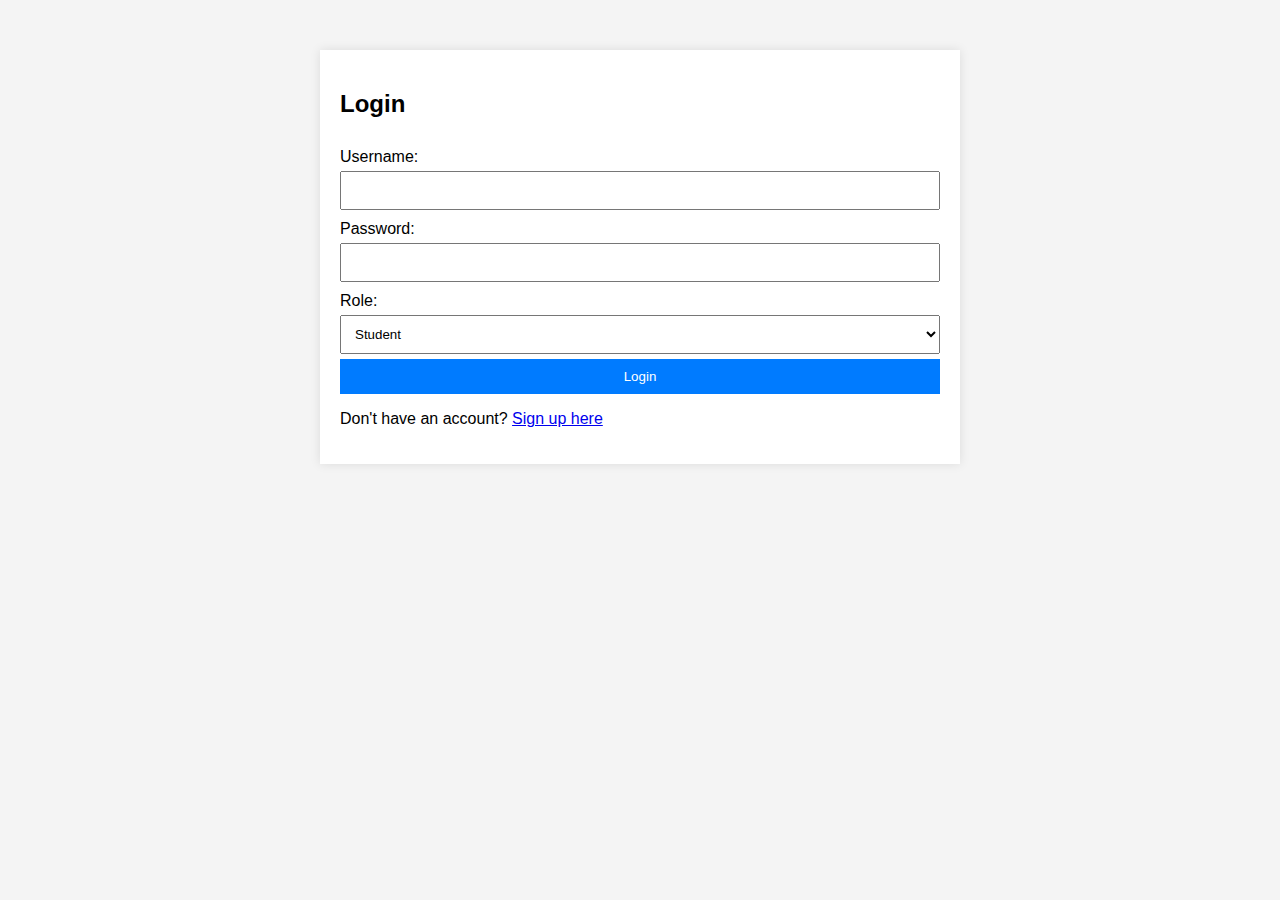
<file: FrontEnd/index.html>
<!DOCTYPE html>
<html lang="en">
<head>
  <meta charset="UTF-8">
  <meta name="viewport" content="width=device-width, initial-scale=1.0">
  <title>Login - JWT Auth App</title>
  <link rel="stylesheet" href="css/style.css">
</head>
<body>
  <div id="login-container">
    <h2>Login</h2>
    <form id="login-form">
      <label for="username">Username:</label>
      <input type="text" id="username" name="username" required>
      <label for="password">Password:</label>
      <input type="password" id="password" name="password" required>
      <label for="role">Role:</label>
      <select id="role" name="role" required>
        <option value="STUDENT">Student</option>
        <option value="FACULTYMEMBER">Faculty Member</option>
        <option value="ADMINISTRATOR">Administrator</option>
      </select>
      <button type="submit">Login</button>
    </form>
    <p id="error-message"></p>
    <p>Don't have an account? <a href="signup.html">Sign up here</a></p>
  </div>
  <script src="js/auth.js"></script>
</body>
</html>
</file>
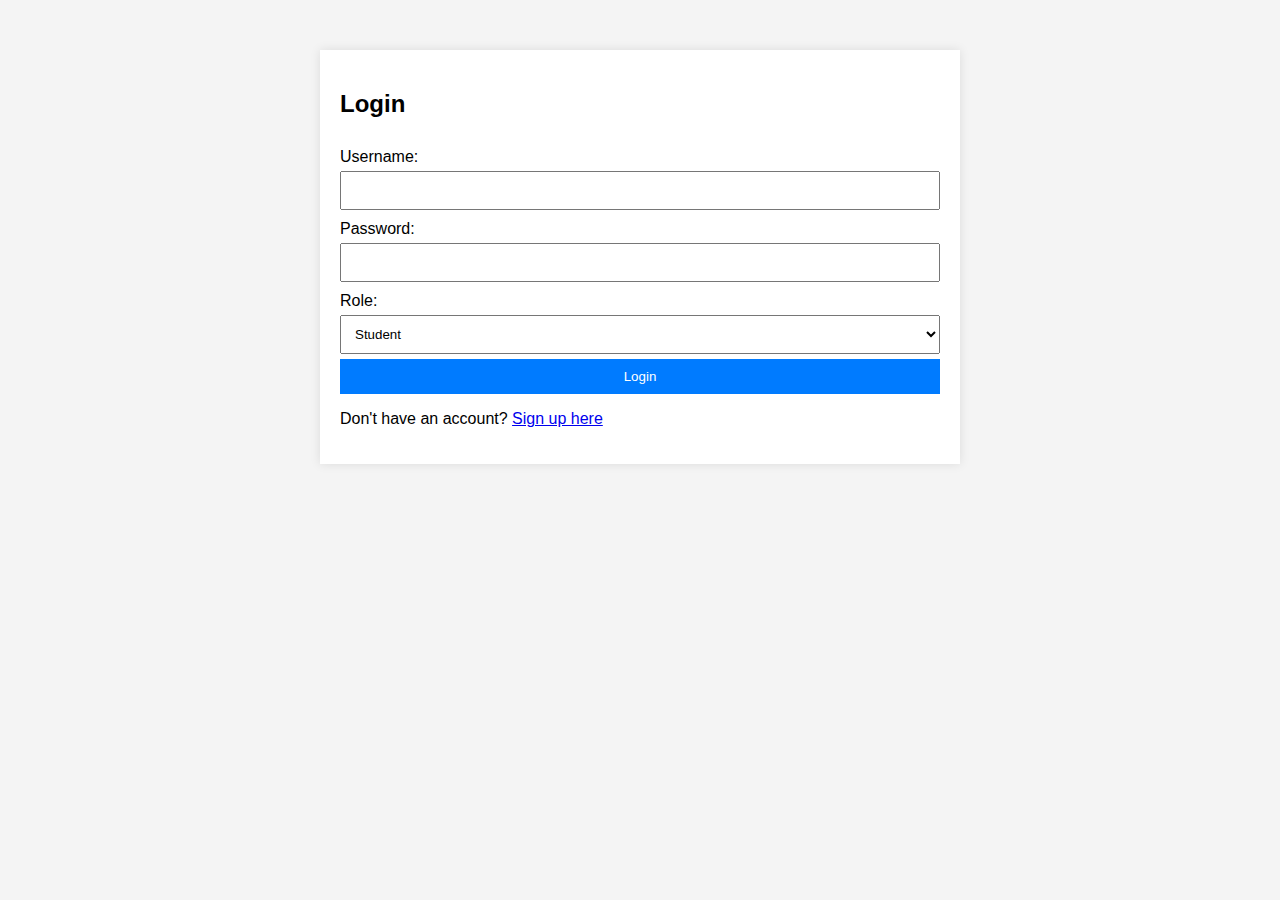
<file: FrontEnd/admin.html>
<!DOCTYPE html>
<html lang="en">
<head>
  <meta charset="UTF-8">
  <meta name="viewport" content="width=device-width, initial-scale=1.0">
  <title>Admin Dashboard</title>
  <link rel="stylesheet" href="css/style.css">
</head>
<body>
  <div id="admin-dashboard">
    <h2>Admin Dashboard</h2>
    <div id="manage-records">
      <h3>Manage Student and Faculty Records</h3>
      <form id="record-form">
        <label for="record-type">Record Type:</label>
        <select id="record-type" name="record-type" required>
          <option value="STUDENT">Student</option>
          <option value="FACULTYMEMBER">Faculty Member</option>
        </select>
        <label for="record-username">Username:</label>
        <input type="text" id="record-username" name="record-username" required>
        <label for="record-password">Password:</label>
        <input type="password" id="record-password" name="record-password" required>
        <label for="record-role">Role:</label>
        <select id="record-role" name="record-role" required>
          <option value="STUDENT">Student</option>
          <option value="FACULTYMEMBER">Faculty Member</option>
        </select>
        <label for="record-name">Full Name:</label>
        <input type="text" id="record-name" name="record-name" required>
        <label for="record-email">Email:</label>
        <input type="email" id="record-email" name="record-email" required>
        <label for="record-phone">Phone:</label>
        <input type="text" id="record-phone" name="record-phone" required>
        <button type="submit">Add/Update Record</button>
      </form>
      <ul id="record-list"></ul>
    </div>
    <div id="dashboard-graphs">
      <h3>Dashboard with Graphs</h3>
      <!-- Charts will be inserted here -->
      <canvas id="enrollment-trends-chart"></canvas>
      <canvas id="course-load-chart"></canvas>
    </div>
    <button id="logout-button">Logout</button>
  </div>
  <script src="js/auth.js"></script>
  <script src="js/admin.js"></script>
</body>
</html>
</file>
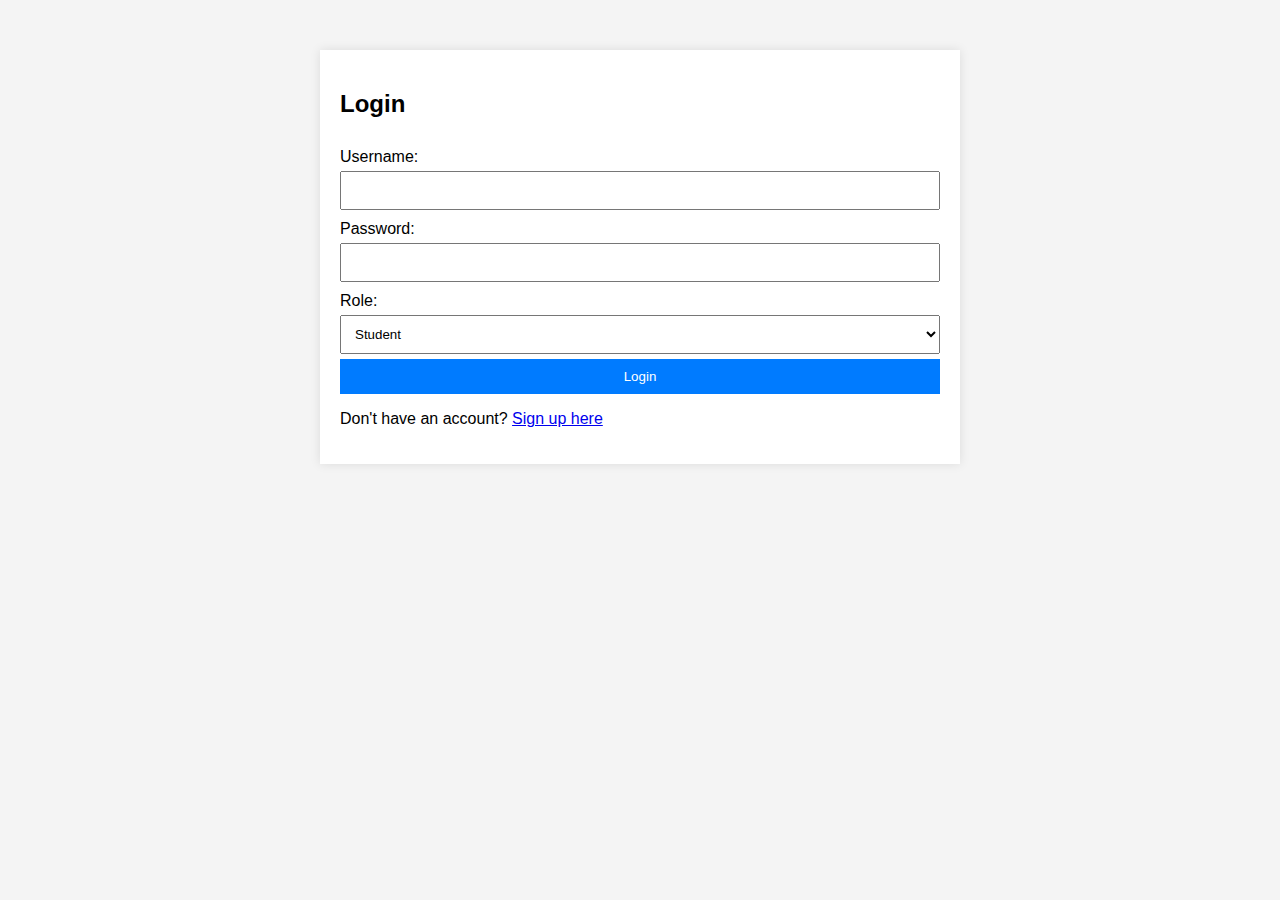
<file: FrontEnd/faculty.html>
<!DOCTYPE html>
<html lang="en">
<head>
  <meta charset="UTF-8">
  <meta name="viewport" content="width=device-width, initial-scale=1.0">
  <title>Faculty Dashboard</title>
  <link rel="stylesheet" href="css/style.css">
</head>
<body>
  <div id="faculty-dashboard">
    <h2>Faculty Dashboard</h2>
    <div id="class-list">
      <h3>Manage Class List</h3>
      <ul id="class-list-items"></ul>
    </div>
    <div id="update-profile">
      <h3>Update Profile</h3>
      <form id="update-profile-form">
        <label for="office-hours">Office Hours:</label>
        <input type="text" id="office-hours" name="office-hours" required>
        <label for="contact-email">Contact Email:</label>
        <input type="email" id="contact-email" name="contact-email" required>
        <label for="contact-phone">Contact Phone:</label>
        <input type="text" id="contact-phone" name="contact-phone" required>
        <button type="submit">Update Profile</button>
      </form>
    </div>
    <button id="logout-button">Logout</button>
  </div>
  <script src="js/auth.js"></script>
  <script src="js/faculty.js"></script>
</body>
</html>
</file>
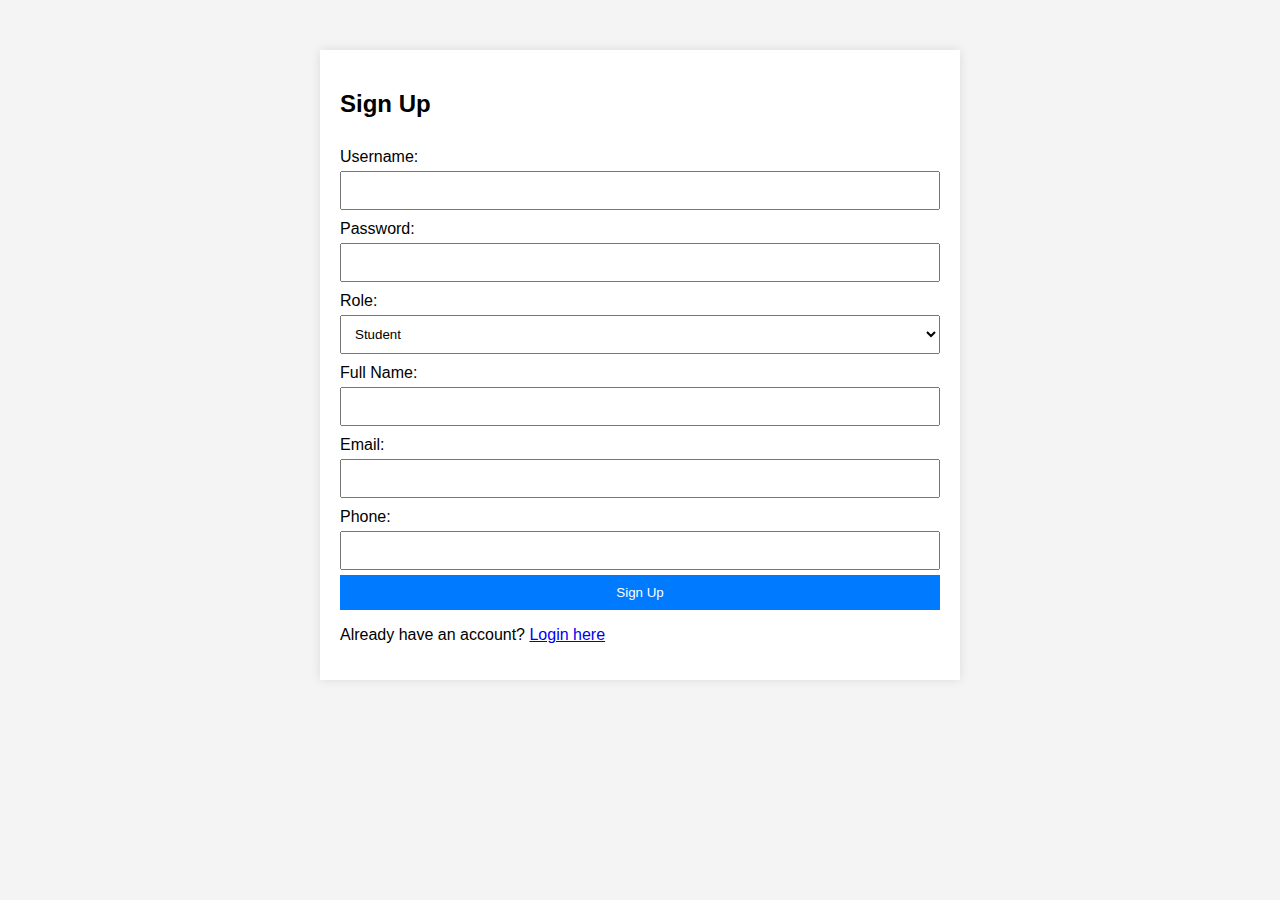
<file: FrontEnd/signup.html>
<!DOCTYPE html>
<html lang="en">
<head>
  <meta charset="UTF-8">
  <meta name="viewport" content="width=device-width, initial-scale=1.0">
  <title>Sign Up - JWT Auth App</title>
  <link rel="stylesheet" href="css/style.css">
</head>
<body>
  <div id="signup-container">
    <h2>Sign Up</h2>
    <form id="signup-form">
      <label for="username">Username:</label>
      <input type="text" id="username" name="username" required>
      <label for="password">Password:</label>
      <input type="password" id="password" name="password" required>
      <label for="role">Role:</label>
      <select id="role" name="role" required>
        <option value="STUDENT">Student</option>
        <option value="FACULTYMEMBER">Faculty Member</option>
        <option value="ADMINISTRATOR">Administrator</option>
      </select>
      <label for="name">Full Name:</label>
      <input type="text" id="name" name="name" required>
      <label for="email">Email:</label>
      <input type="email" id="email" name="email" required>
      <label for="phone">Phone:</label>
      <input type="text" id="phone" name="phone" required>
      <button type="submit">Sign Up</button>
    </form>
    <p id="error-message"></p>
    <p>Already have an account? <a href="index.html">Login here</a></p>
  </div>
  <script src="js/auth.js"></script>
</body>
</html>
</file>
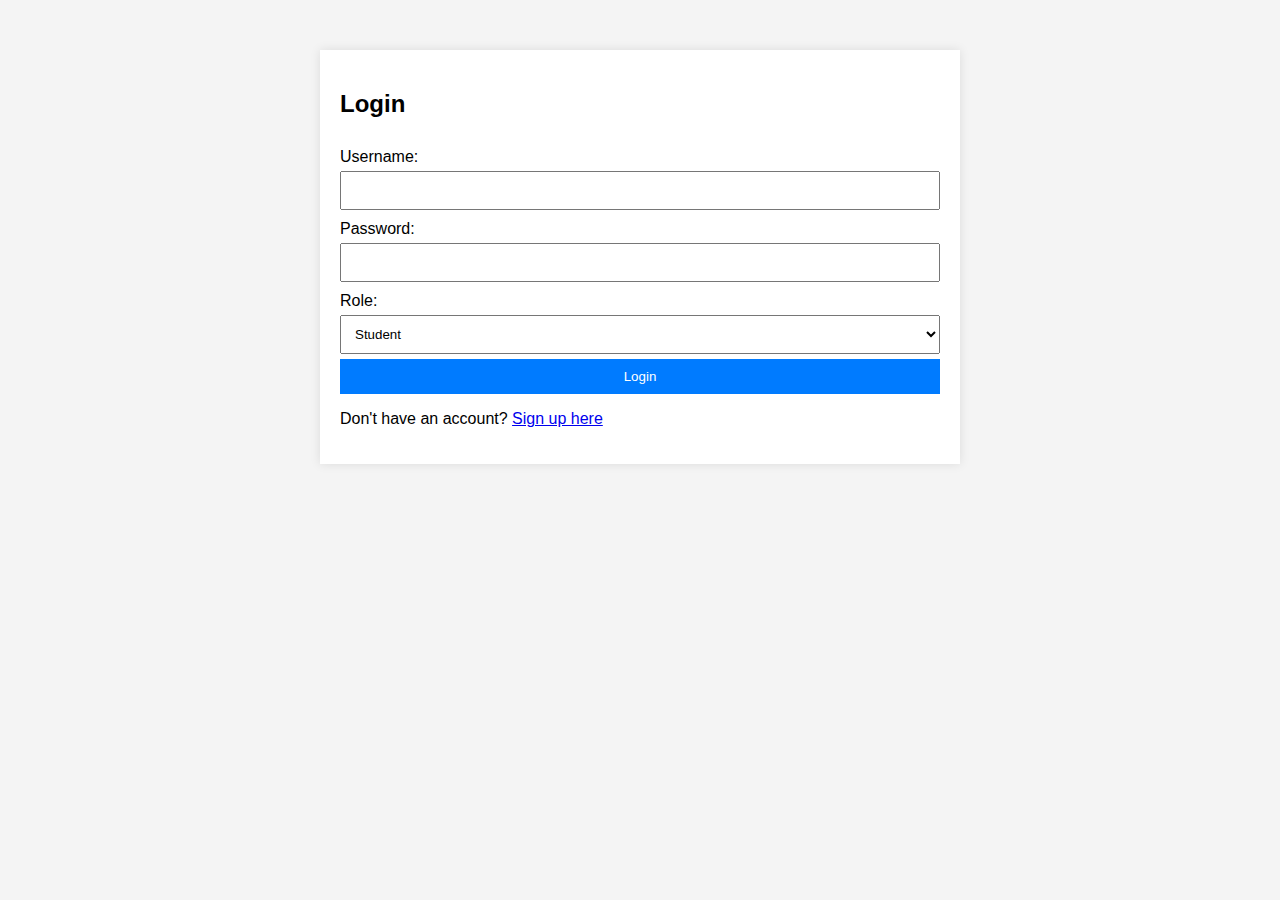
<file: FrontEnd/student.html>
<!DOCTYPE html>
<html lang="en">
<head>
  <meta charset="UTF-8">
  <meta name="viewport" content="width=device-width, initial-scale=1.0">
  <title>Student Dashboard</title>
  <link rel="stylesheet" href="css/style.css">
</head>
<body>
  <div id="student-dashboard">
    <h2>Student Dashboard</h2>
    <div id="profile">
      <h3>Personal Profile</h3>
      <p id="personal-info"></p>
      <h3>Academic Information</h3>
      <p id="academic-info"></p>
    </div>
    <div id="search-students">
      <h3>Search for Other Students</h3>
      <input type="text" id="search-bar" placeholder="Search by name, department, or year">
      <ul id="search-results"></ul>
    </div>
    <div id="faculty-advisors">
      <h3>Contact Faculty Advisors</h3>
      <ul id="advisor-list"></ul>
    </div>
    <button id="logout-button">Logout</button>
  </div>
  <script src="js/auth.js"></script>
  <script src="js/student.js"></script>
</body>
</html>
</file>
<file: FrontEnd/css/style.css>
body {
  font-family: Arial, sans-serif;
  background-color: #f4f4f4;
  margin: 0;
  padding: 0;
}

#login-container, #signup-container, #student-dashboard, #faculty-dashboard, #admin-dashboard {
  max-width: 600px;
  margin: 50px auto;
  padding: 20px;
  background-color: #fff;
  box-shadow: 0 0 10px rgba(0, 0, 0, 0.1);
}

form {
  display: flex;
  flex-direction: column;
}

label {
  margin-top: 10px;
}

input, select, button {
  padding: 10px;
  margin-top: 5px;
}

button {
  background-color: #007bff;
  color: #fff;
  border: none;
  cursor: pointer;
}

button:hover {
  background-color: #0056b3;
}

#error-message {
  color: red;
  margin-top: 10px;
}
</file>
